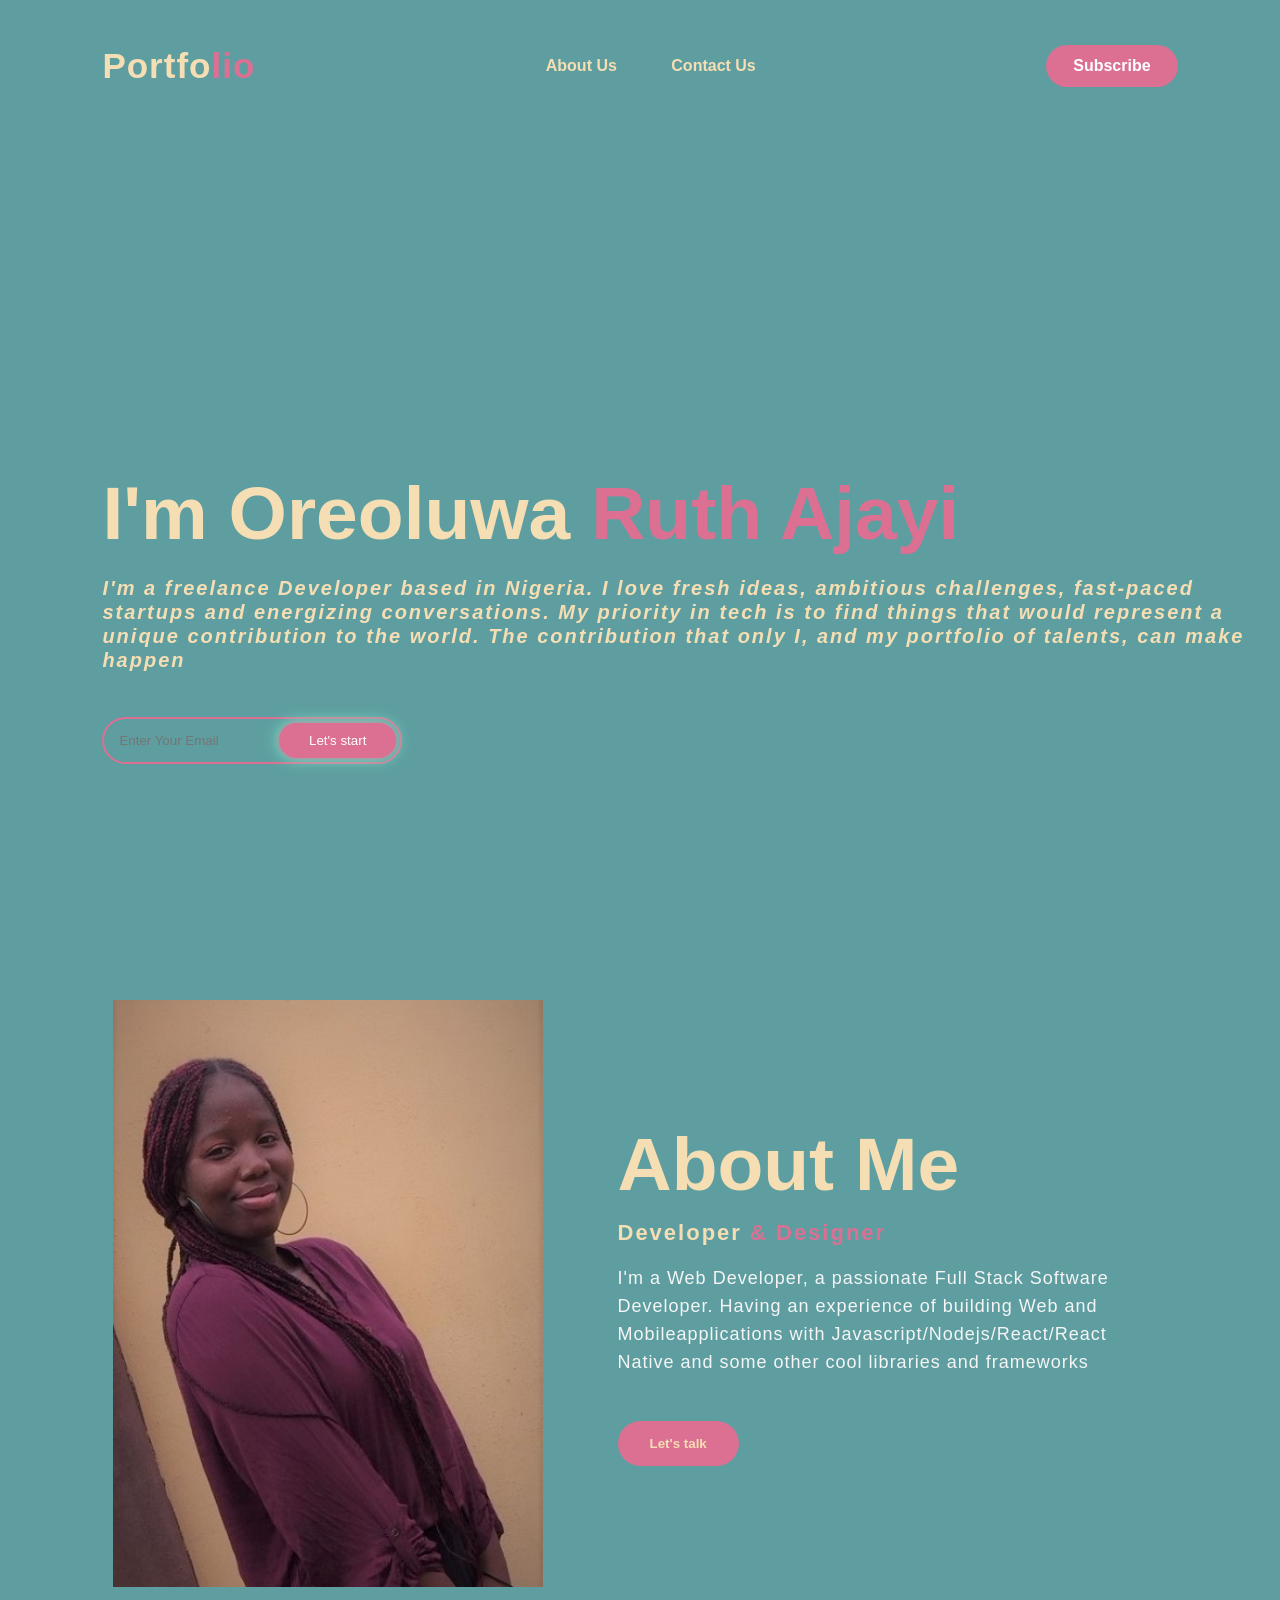
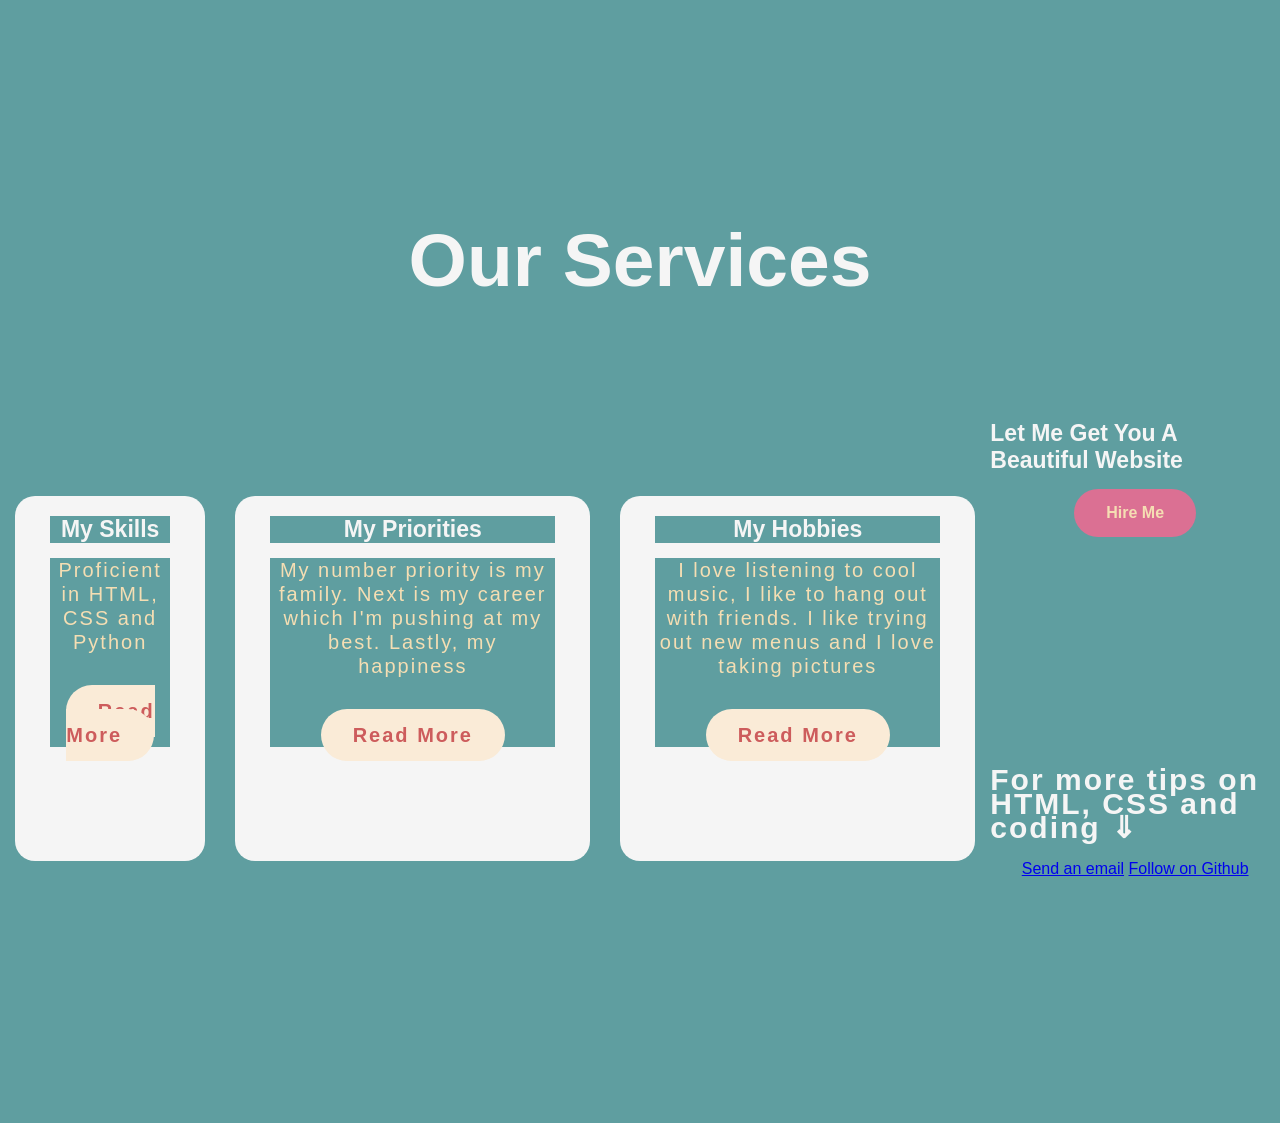
<file: index.html>
<!DOCTYPE html>
<html lang="en">
<head>
   <meta charset="UTF-8">
   <meta http-equiv="X-UA-Compatible" content="IE=edge">
   <meta name="viewport" content="width=device-width, initial-scale=1.0">
   <title>Portfolio</title>
   <link rel="stylesheet" typr="text/css" href="style.css">
</head>
<body>
   <div class="hero">
      <nav> 
         <h2 class="logo">Portfo<span>lio</span></h2>
         <ul>

            <li><a href="about.html">About us</a></li>
            <li><a href="contact.html">Contact Us</a></li>
         </ul>
         <a href="#" class="btn">Subscribe</a>

      </nav>
      <div class="content">
      
         <h1>I'm Oreoluwa <span>Ruth Ajayi</span></h1>
         <p><em><strong>I'm a freelance Developer based in Nigeria. I love fresh ideas, ambitious challenges, fast-paced startups and energizing
         conversations.
         My priority in tech is to find things that would represent a unique contribution to the world.
         The contribution that only I, and my portfolio of talents, can make happen</strong></em></p>
         <div class="newsletter">
            <form>
               <input type="email" name="email" id="email" placeholder="Enter Your Email">
               <input type="submit" name="submit" value="Let's start">
            </form>

         </div>
      </div>
   </div> 

   <!-- About section -->
   <section class="about">
      <div class="main">
         <img src="./IMG_7933.JPG" alt="">
         <div class="about-text">
            <h2>About Me</h2>
            <h3>Developer <span>& Designer</span></h3>
            <p>I'm a Web Developer, a passionate Full Stack Software Developer. Having an experience of building Web and
               Mobileapplications with Javascript/Nodejs/React/React Native and some other cool libraries and frameworks
            </p>
            <button type="button">Let's talk</button>
         </div>
      </div>
   </section>

<!-- Services -->
<div class="service">
<div class="title">
   <h2>Our Services</h2>
</div>

<div class="box">
   <div class="card">
      <h5>My Skills</h5>
      <div class="pra">
         <p>Proficient in HTML, CSS and Python</p>

         <p style="text-align: center;">
            <a class="button" href="#">Read More</a>
         </p>
      </div>
   </div>

<div class="box">
   <div class="card">
      <h5>My Priorities</h5>
      <div class="pra">
         <p>My number priority is my family. Next is my career which I'm pushing at my best. Lastly, my happiness</p>
         
         <p style="text-align: center;">
            <a class="button" href="#">Read More</a>
         </p>
      </div>
   </div>

<div class="box">
   <div class="card">
      <h5>My Hobbies</h5>
      <div class="pra">
         <p>I love listening to cool music, I like to hang out with friends. I like trying out new menus and I love
            taking pictures</p>

         <p style="text-align: center;">
            <a class="button" href="#">Read More</a>
         </p>
      </div>
   </div>
</div>
</div>

<section>
   <div class="contact-me">
      <h5>Let Me Get You A Beautiful Website</h5>
      <a class="button-two" href="#">Hire Me</a>
   </div>

<!-- footer starts -->
<footer>
   <p>For more tips on HTML, CSS and coding &dArr;</p>
      <div class="social">
         <a href="#">Send an email</a>
         <a href="#"  >Follow on Github</a>

      </div>
</footer>
</section>
</body>
</html>
</file>
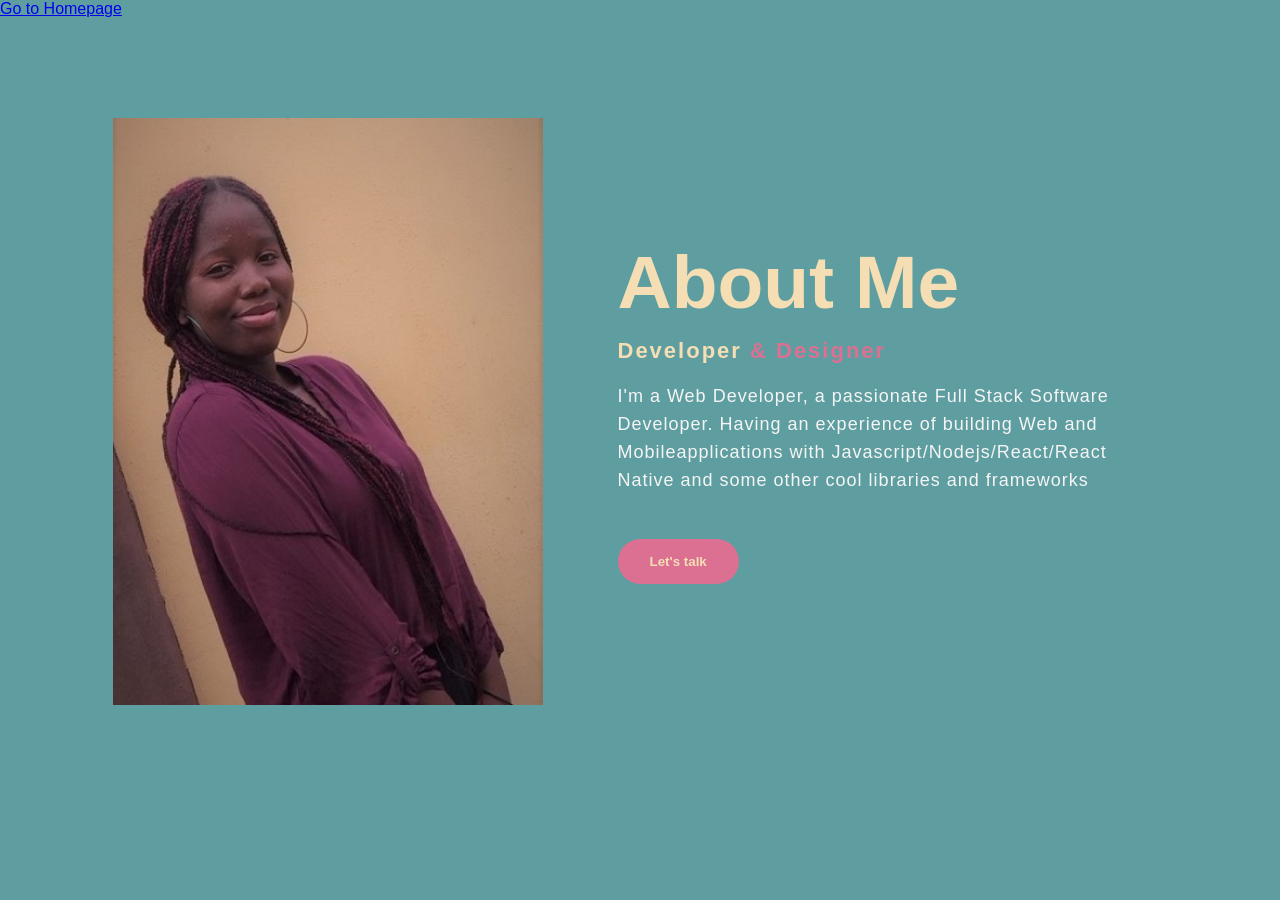
<file: about.html>
<!DOCTYPE html>
<html lang="en">
<head>
   <meta charset="UTF-8">
   <meta http-equiv="X-UA-Compatible" content="IE=edge">
   <meta name="viewport" content="width=device-width, initial-scale=1.0">
   <title>About</title>
   <link rel="stylesheet" href="style.css">
</head>
<body>
   <a href="index.html">Go to Homepage</a>
   <!-- About section -->
   <section class="about">
      <div class="main">
         <img src="./IMG_7933.JPG" alt="">
         <div class="about-text">
            <h2>About Me</h2>
            <h3>Developer <span>& Designer</span></h3>
            <p>I'm a Web Developer, a passionate Full Stack Software Developer. Having an experience of building Web and
               Mobileapplications with Javascript/Nodejs/React/React Native and some other cool libraries and frameworks
            </p>
            <button type="button">Let's talk</button>
         </div>
      </div>
   </section>

</body>
</html>
</file>
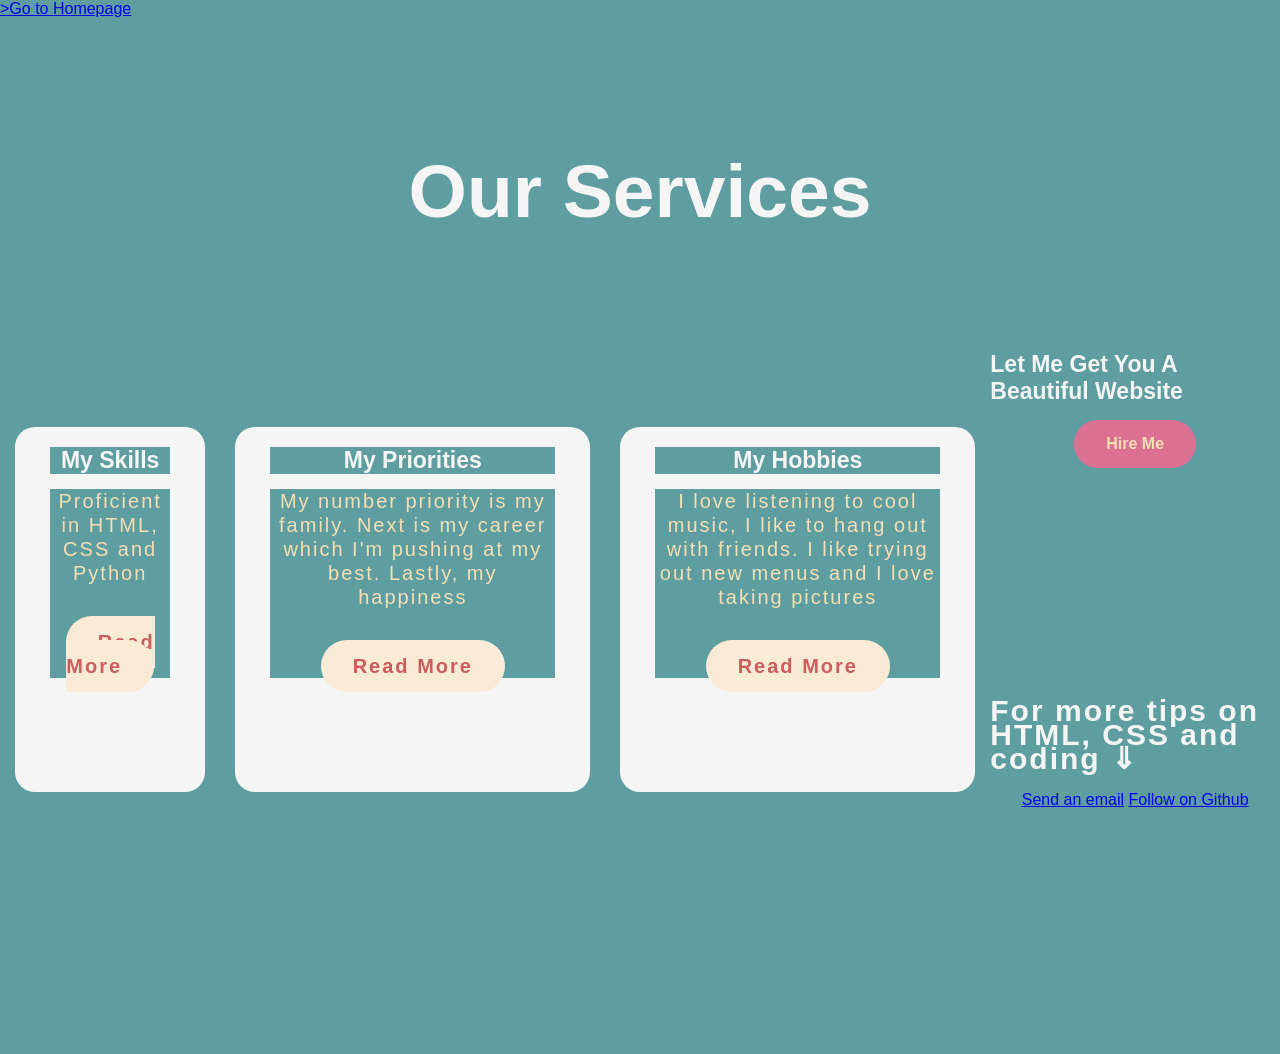
<file: contact.html>
<!DOCTYPE html>
<html lang="en">
<head>
   <meta charset="UTF-8">
   <meta http-equiv="X-UA-Compatible" content="IE=edge">
   <meta name="viewport" content="width=device-width, initial-scale=1.0">
   <title>Contact Us</title>
   <link rel="stylesheet" href="style.css">
</head>
<body>
      <a href="index.html">>Go to Homepage</a>
   <!-- Services -->
   <div class="service">
      <div class="title">
         <h2>Our Services</h2>
      </div>
   
      <div class="box">
         <div class="card">
            <h5>My Skills</h5>
            <div class="pra">
               <p>Proficient in HTML, CSS and Python</p>
   
               <p style="text-align: center;">
                  <a class="button" href="#">Read More</a>
               </p>
            </div>
         </div>
   
         <div class="box">
            <div class="card">
               <h5>My Priorities</h5>
               <div class="pra">
                  <p>My number priority is my family. Next is my career which I'm pushing at my best. Lastly, my happiness
                  </p>
   
                  <p style="text-align: center;">
                     <a class="button" href="#">Read More</a>
                  </p>
               </div>
            </div>
   
            <div class="box">
               <div class="card">
                  <h5>My Hobbies</h5>
                  <div class="pra">
                     <p>I love listening to cool music, I like to hang out with friends. I like trying out new menus and I
                        love
                        taking pictures</p>
   
                     <p style="text-align: center;">
                        <a class="button" href="#">Read More</a>
                     </p>
                  </div>
               </div>
            </div>
         </div>
   
         <section>
            <div class="contact-me">
               <h5>Let Me Get You A Beautiful Website</h5>
               <a class="button-two" href="#">Hire Me</a>
            </div>
   
            <!-- footer starts -->
            <footer>
               <p>For more tips on HTML, CSS and coding &dArr;</p>
               <div class="social">
                  <a href="#">Send an email</a>
                  <a href="#">Follow on Github</a>
   
               </div>
</body>
</html>
</file>
<file: style.css>
* {
   padding: 0;
   margin: 0;
   font-family: 'Josefin Sans', sans-serif;
   box-sizing: border-box;
   background-color: cadetblue;
}

.hero {
   height: 100vh;
   width: 100%;
   /* background-image: url(/); */
   background-size: 45rem;
   background-position: right;
}

nav {
   display: flex;
   align-items: center;
   justify-content: space-between;
   padding-top: 45px;
   padding-left: 8%;
   padding-right: 8%;
}

.logo {
   color: wheat;
   font-size: 35px;
   letter-spacing: 1px;
   cursor: pointer;
}

span {
   color: palevioletred;
}

nav ul li {
   list-style-type: none;
   display: inline-block;
   padding: 10px 25px;
}

nav ul li a {
   color: wheat;
   text-decoration: none;
   font-weight: bold;
   text-transform: capitalize;
}

nav ul li a:hover {
   color: palevioletred;
   transition: .45;
}

.btn {
   background-color: palevioletred;
   color: white;
   text-decoration: none;
   border: 2px solid transparent;
   font-weight: bold;
   padding: 10px 25px;
   border-radius: 30px;
}

.btn:hover {
   transform: scale(1.2);
}

.home{
      transform: translateY(-50%);
         width: 100%;
         padding: 100px 0px;
         background-color: cadetblue;
}
.content {
   position: absolute;
   top: 50%;
   left: 8%;
}

h1 {
   color: wheat;
   margin: 20px 0px 20px;
   font-size: 75px;
}

h3 {
   color: wheat;
   letter-spacing: 1px;
   line-height: 12px;
   font-size: 8px;
   margin-bottom: 45px;
}

p {
   color: wheat;
   letter-spacing: 2px;
   line-height: 24px;
   font-size: 20px;
   margin-bottom: 45px;
}

h4 {
   color: palevioletred;
   letter-spacing: 2px;
   font-size: 20px;
}

.newsletter form {
   width: 300px;
   max-width: 100%;
   position: relative;
}

.newsletter form input:first-child {
   display: inline-block;
   width: 100%;
   padding: 14px 130px 14px 15px;
   border: 2px solid palevioletred;
   outline: none;
   border-radius: 30px;
}

.newsletter form input:last-child {
   position: absolute;
   display: inline-block;
   outline: none;
   border: none;
   padding: 10px 30px;
   border-radius: 30px;
   background-color: palevioletred;
   color: white;
   box-shadow: 0px 0px 5px palevioletred, 0px 0px 15px aquamarine;
   top: 6px;
   right: 6px;
}

.about {
   width: 100%;
   padding: 100px 0px;
   background-color: cadetblue;
}

.about img {
   height: auto;
   width: 430px;
}

.about-text {
   width: 550px;
}

.main {
   width: 1130px;
   max-width: 95%;
   margin: 0 auto;
   display: flex;
   align-items: center;
   justify-content: space-around;
}

.about-text h2 {
   color: wheat;
   font-size: 75px;
   text-transform: capitalize;
   margin-bottom: 20px;
}

.about-text h3 {
   color: wheat;
   letter-spacing: 2px;
   font-size: 22px;
   margin-bottom: 25px;
   text-transform: capitalize;
}

.about-text p {
   color: whitesmoke;
   letter-spacing: 1px;
   line-height: 28px;
   font-size: 18px;
   margin-bottom: 45px;
}

button {
   color: wheat;
   text-decoration: none;
   border: 2px solid transparent;
   font-weight: bold;
   padding: 13px 30px;
   border-radius: 30px;
   transition: .4s;
   background-color: palevioletred;
}

button:hover {
   background-color: transparent;
   border: 2px solid wheat;
   cursor: pointer;
}

.service {
   background: whitesmoke;
   background-color: cadetblue;
   width: 100%;
   padding: 100px 0px;
}

.title h2 {
   color: whitesmoke;
   font-size: 75px;
   width: 1130px;
   margin: 30px auto;
   text-align: center;
}

.box {
   display: flex;
   justify-content: center;
   align-items: center;
   min-height: 40px;
}

.card {
   height: 365px;
   width: 355px;
   padding: 20px 35px;
   background: whitesmoke;
   border-radius: 20px;
   margin: 15px;
   position: relative;
   overflow: hidden;
   text-align: center;
}

h5 {
   color: whitesmoke;
   font-size: 23px;
   margin-bottom: 15px;
}

.pra.p {
   color: indigo;
   font-size: 15px;
   line-height: 27px;
   margin-bottom: 25px;
}

.card .button {
   color: indianred;
   text-decoration: none;
   border: 2px solid transparent;
   font-weight: bold;
   padding: 13px 30px;
   border-radius: 30px;
   transition: .4s;
   background-color: antiquewhite;
}

.card .button:hover {
   background-color: transparent;
   border: 2px solid wheat;
   cursor: pointer;
}

.contact-me {
   width: 100%;
   height: 290px;
   background: cadetblue;
   display: flex;
   align-items: center;
   flex-direction: column;
   justify-content: center;
}

.contact-me p {
   color: whitesmoke;
   font-size: 30px;
   font-weight: bold;
   margin-bottom: 25px;
}

.contact-me .button-two {
   color: wheat;
   text-decoration: none;
   border: 2px solid transparent;
   font-weight: bold;
   padding: 13px 30px;
   border-radius: 30px;
   transition: .4s;
   background-color: palevioletred;
}

.contact-me .button-two:hover {
   background-color: transparent;
   border: 2px solid wheat;
   cursor: pointer;
}

footer {
   position: relative;
   width: 100%;
   height: 400px;
   background: cadetblue;
   display: flex;
   flex-direction: column;
   align-items: center;
   justify-content: center;
}

footer p:nth-child(1) {
   font-size: 30px;
   color: whitesmoke;
   margin-bottom: 20px;
   font-weight: bold;
}

footer p:nth-child(2) {
   color: whitesmoke;
   font-size: 17px;
   width: 500px;
   text-align: center;
   line-height: 26px;
}
</file>
